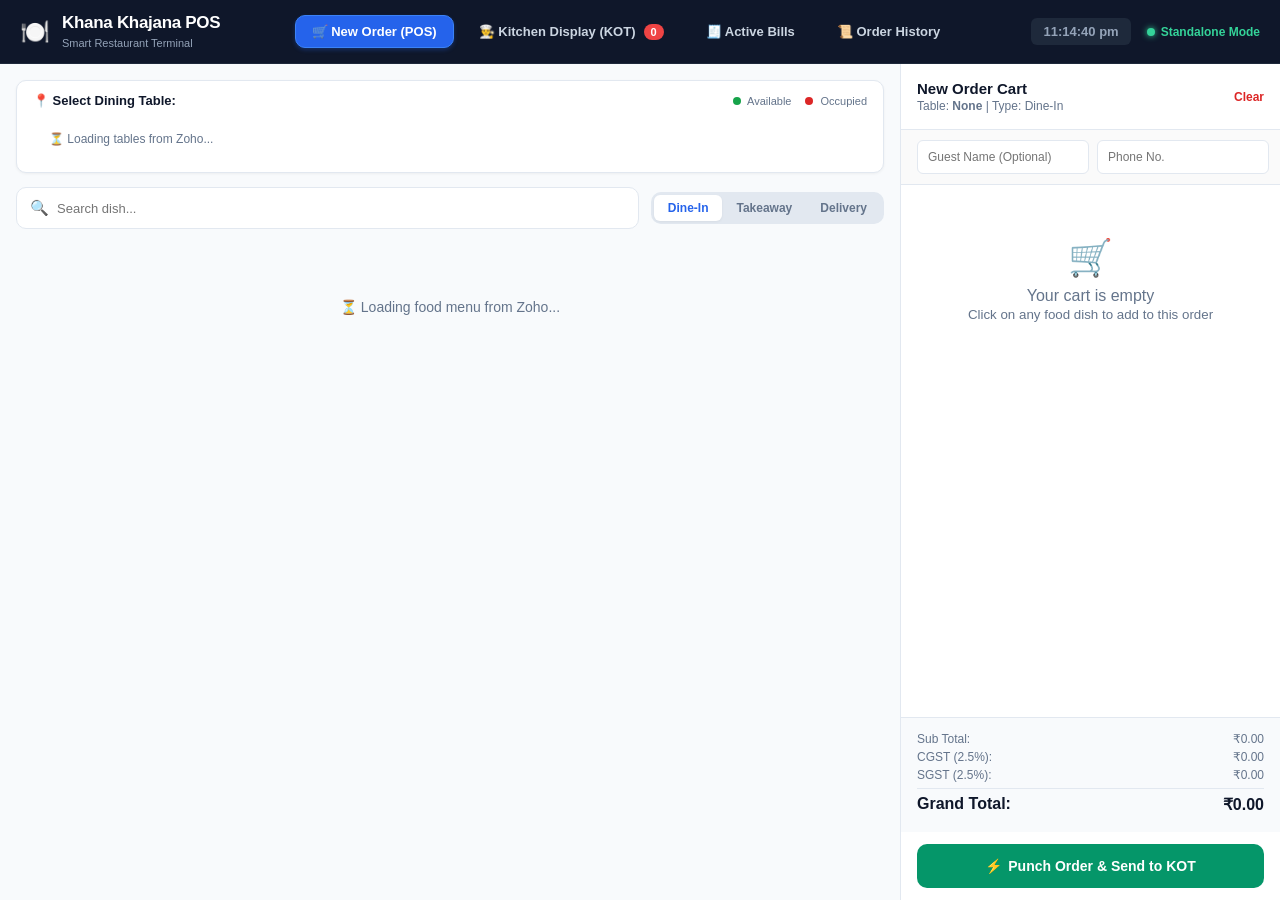
<file: app/index.html>
<!DOCTYPE html>
<html lang="en">
<head>
  <meta charset="UTF-8">
  <meta name="viewport" content="width=device-width, initial-scale=1.0">
  <title>Khana Khajana - Smart Restaurant POS & KOT</title>
  <link rel="stylesheet" href="style.css">
  <script src="https://js.zohostatic.com/creator/widgets/version/1.0/widgetsdk-min.js"></script>
</head>
<body>
  <div class="pos-container">
    <!-- TOP HEADER NAVBAR -->
    <header class="pos-header">
      <div class="header-left">
        <span class="brand-icon">🍽️</span>
        <div>
          <h1 class="brand-title">Khana Khajana POS</h1>
          <span class="brand-subtitle">Smart Restaurant Terminal</span>
        </div>
      </div>

      <!-- INSTANT TAB SWITCHER (No iframe reload, zero disconnect) -->
      <nav class="pos-nav-tabs">
        <button class="nav-tab active" id="tab-pos" onclick="switchView('pos')">
          🛒 New Order (POS)
        </button>
        <button class="nav-tab" id="tab-kot" onclick="switchView('kot')">
          👨‍🍳 Kitchen Display (KOT) <span class="badge" id="kot-badge">0</span>
        </button>
        <button class="nav-tab" id="tab-bills" onclick="switchView('bills')">
          🧾 Active Bills
        </button>
        <button class="nav-tab" id="tab-history" onclick="switchView('history')">
          📜 Order History
        </button>
      </nav>

      <div class="header-right">
        <div class="clock-box" id="live-clock">--:--:--</div>
        <div class="status-indicator">
          <span class="dot"></span> <span id="sync-status">Connecting to Zoho...</span>
        </div>
      </div>
    </header>

    <!-- ==================== VIEW 1: TOUCH POS ==================== -->
    <main class="pos-layout" id="view-pos">
      <!-- LEFT SECTION: TABLES & DISHES -->
      <section class="menu-section">
        <!-- TABLE SELECTOR BAR -->
        <div class="tables-bar">
          <div class="bar-header">
            <span class="bar-title">📍 Select Dining Table:</span>
            <div class="legend">
              <span class="legend-item"><span class="indicator-dot available"></span> Available</span>
              <span class="legend-item"><span class="indicator-dot occupied"></span> Occupied</span>
            </div>
          </div>
          <div class="tables-scroll" id="tables-container">
            <div style="padding: 8px 12px; color: var(--text-muted); font-size: 12px;">⏳ Loading tables from Zoho...</div>
          </div>
        </div>

        <!-- SEARCH & ORDER TYPE TOGGLE -->
        <div class="filter-bar">
          <div class="search-box">
            <span class="search-icon">🔍</span>
            <input type="text" id="search-input" placeholder="Search dish..." oninput="filterMenu()">
          </div>
          <div class="order-type-toggle">
            <label class="toggle-btn active" id="type-dinein" onclick="setOrderType('Dine-In')">Dine-In</label>
            <label class="toggle-btn" id="type-takeaway" onclick="setOrderType('Takeaway')">Takeaway</label>
            <label class="toggle-btn" id="type-delivery" onclick="setOrderType('Delivery')">Delivery</label>
          </div>
        </div>

        <!-- CATEGORY PILLS -->
        <div class="category-pills" id="category-pills">
          <!-- Rendered dynamically -->
        </div>

        <!-- FOOD MENU CARDS GRID -->
        <div class="menu-grid" id="menu-grid">
          <div style="grid-column: 1/-1; text-align: center; padding: 40px; color: var(--text-muted); font-size: 14px;">⏳ Loading food menu from Zoho...</div>
        </div>
      </section>

      <!-- RIGHT SECTION: LIVE ORDER CART -->
      <aside class="cart-section">
        <div class="cart-header">
          <div>
            <h2 class="cart-title">New Order Cart</h2>
            <div class="cart-meta">Table: <strong id="selected-table-label">None</strong> | Type: <span id="selected-type-label">Dine-In</span></div>
          </div>
          <button class="clear-btn" onclick="clearCart()">Clear</button>
        </div>

        <div class="customer-row">
          <input type="text" id="cust-name" placeholder="Guest Name (Optional)">
          <input type="tel" id="cust-phone" placeholder="Phone No.">
        </div>

        <div class="cart-items" id="cart-items-list">
          <div class="empty-cart">
            <div class="empty-cart-icon">🛒</div>
            <p>Your cart is empty</p>
            <small>Click on any food dish to add to this order</small>
          </div>
        </div>

        <div class="cart-summary">
          <div class="summary-line">
            <span>Sub Total:</span>
            <span id="sub-total-val">₹0.00</span>
          </div>
          <div class="summary-line">
            <span>CGST (<span id="cgst-rate">2.5</span>%):</span>
            <span id="cgst-val">₹0.00</span>
          </div>
          <div class="summary-line">
            <span>SGST (<span id="sgst-rate">2.5</span>%):</span>
            <span id="sgst-val">₹0.00</span>
          </div>
          <div class="summary-line grand-total">
            <span>Grand Total:</span>
            <span id="grand-total-val">₹0.00</span>
          </div>
        </div>

        <div class="cart-actions">
          <button class="btn btn-primary" id="btn-submit-order" onclick="submitOrder()">
            <span class="btn-icon">⚡</span> Punch Order & Send to KOT
          </button>
        </div>
      </aside>
    </main>

    <!-- ==================== VIEW 2: KITCHEN DISPLAY (KOT) ==================== -->
    <main class="kot-layout" id="view-kot" style="display: none;">
      <div class="page-header-row">
        <h2>Live Kitchen Order Tickets (KOT)</h2>
        <button class="btn btn-refresh" onclick="refreshKOT()">🔄 Refresh Kitchen</button>
      </div>

      <div class="kot-board">
        <!-- COLUMN 1: NEW ORDERS -->
        <div class="kot-column col-new">
          <div class="col-header">
            <h3>🔔 New Orders <span class="count-badge" id="count-new">0</span></h3>
          </div>
          <div class="kot-cards-container" id="kot-list-new">
            <!-- Cards rendered here -->
          </div>
        </div>

        <!-- COLUMN 2: COOKING -->
        <div class="kot-column col-cooking">
          <div class="col-header">
            <h3>🔥 Cooking in Kitchen <span class="count-badge" id="count-cooking">0</span></h3>
          </div>
          <div class="kot-cards-container" id="kot-list-cooking">
            <!-- Cards rendered here -->
          </div>
        </div>

        <!-- COLUMN 3: SERVED / READY -->
        <div class="kot-column col-served">
          <div class="col-header">
            <div style="display: flex; justify-content: space-between; align-items: center; width: 100%;"><h3>✅ Served / Ready <span class="count-badge" id="count-served">0</span></h3><button onclick="clearAllServedTickets()" style="background: none; border: none; color: var(--text-muted); font-size: 11px; cursor: pointer; text-decoration: underline;">Clear All</button></div>
          </div>
          <div class="kot-cards-container" id="kot-list-served">
            <!-- Cards rendered here -->
          </div>
        </div>
      </div>
    </main>

    <!-- ==================== VIEW 3: ACTIVE BILLS & SETTLEMENT ==================== -->
    <main class="bills-layout" id="view-bills" style="display: none;">
      <div class="page-header-row">
        <h2>Active Orders & Bill Settlement</h2>
        <button class="btn btn-refresh" onclick="refreshBills()">🔄 Refresh Orders</button>
      </div>

      <div class="orders-table-wrapper">
        <table class="pos-table">
          <thead>
            <tr>
              <th>Order #</th>
              <th>Time</th>
              <th>Table</th>
              <th>Type</th>
              <th>Customer</th>
              <th>Items</th>
              <th>Total Bill</th>
              <th>Status</th>
              <th>Payment</th>
              <th>Action</th>
            </tr>
          </thead>
          <tbody id="orders-table-body">
            <!-- Rendered dynamically -->
          </tbody>
        </table>
      </div>
    </main>

    <!-- ==================== VIEW 4: ALL ORDER HISTORY ==================== -->
    <main class="history-layout" id="view-history" style="display: none;">
      <div class="page-header-row">
        <h2>📜 All Order History & Sales Log</h2>
        <button class="btn btn-refresh" onclick="refreshHistory()">🔄 Refresh History</button>
      </div>

      <!-- SUMMARY KPI METRICS -->
      <div class="kpi-row">
        <div class="kpi-card">
          <div class="kpi-icon" style="color: #2563eb; background: #eff6ff;">📊</div>
          <div class="kpi-content">
            <span class="kpi-label">Total Orders</span>
            <span class="kpi-value" id="hist-total-count">0</span>
          </div>
        </div>
        <div class="kpi-card">
          <div class="kpi-icon" style="color: #059669; background: #ecfdf5;">💵</div>
          <div class="kpi-content">
            <span class="kpi-label">Total Revenue</span>
            <span class="kpi-value" id="hist-total-sales">₹0.00</span>
          </div>
        </div>
        <div class="kpi-card">
          <div class="kpi-icon" style="color: #059669; background: #ecfdf5;">✅</div>
          <div class="kpi-content">
            <span class="kpi-label">Paid / Settled</span>
            <span class="kpi-value" id="hist-paid-count">0</span>
          </div>
        </div>
        <div class="kpi-card">
          <div class="kpi-icon" style="color: #ea580c; background: #fff7ed;">⏳</div>
          <div class="kpi-content">
            <span class="kpi-label">Pending / Unpaid</span>
            <span class="kpi-value" id="hist-pending-count">0</span>
          </div>
        </div>
      </div>

      <!-- FILTER CONTROLS BAR -->
      <div class="history-controls">
        <div class="history-search">
          <span style="font-size: 14px;">🔍</span>
          <input type="text" id="hist-search-input" placeholder="Search by Order #, Customer, Table, Dish..." oninput="filterHistoryTable()">
        </div>

        <div class="history-filters">
          <button class="filter-pill-btn active" id="hist-filter-all" onclick="setHistoryStatusFilter('all')">All Orders</button>
          <button class="filter-pill-btn" id="hist-filter-paid" onclick="setHistoryStatusFilter('paid')">Paid Only</button>
          <button class="filter-pill-btn" id="hist-filter-unpaid" onclick="setHistoryStatusFilter('unpaid')">Unpaid Only</button>

          <select class="history-type-select" onchange="setHistoryTypeFilter(this.value)">
            <option value="all">All Order Types</option>
            <option value="Dine-In">🍽️ Dine-In</option>
            <option value="Takeaway">📦 Takeaway</option>
            <option value="Delivery">🛵 Delivery</option>
          </select>
        </div>
      </div>

      <!-- HISTORY ORDERS TABLE -->
      <div class="orders-table-wrapper">
        <table class="pos-table">
          <thead>
            <tr>
              <th>Order #</th>
              <th>Date & Time</th>
              <th>Type / Table</th>
              <th>Customer</th>
              <th>Items Summary</th>
              <th>Total Bill</th>
              <th>Kitchen Status</th>
              <th>Payment</th>
              <th>Action</th>
            </tr>
          </thead>
          <tbody id="history-table-body">
            <!-- Rendered dynamically -->
          </tbody>
        </table>
      </div>
    </main>
  </div>

  <!-- THERMAL RECEIPT MODAL -->
  <div class="modal-overlay" id="receipt-modal" style="display: none;" onclick="if(event.target === this) closeReceipt()">
    <div class="receipt-box">
      <div class="receipt-actions">
        <button class="btn btn-print" onclick="printReceipt()">🖨️ Print Receipt</button>
        <button class="btn btn-close" onclick="closeReceipt()">Close</button>
      </div>
      <div class="receipt-content" id="receipt-content">
        <!-- Rendered receipt -->
      </div>
    </div>
  </div>

  <!-- SEPARATE, HIGHLY READABLE CODE MODULES -->
  <script src="shared.js"></script>
  <script src="pos.js"></script>
  <script src="kot.js"></script>
  <script src="bills.js"></script>
  <script src="history.js"></script>
</body>
</html>
</file>
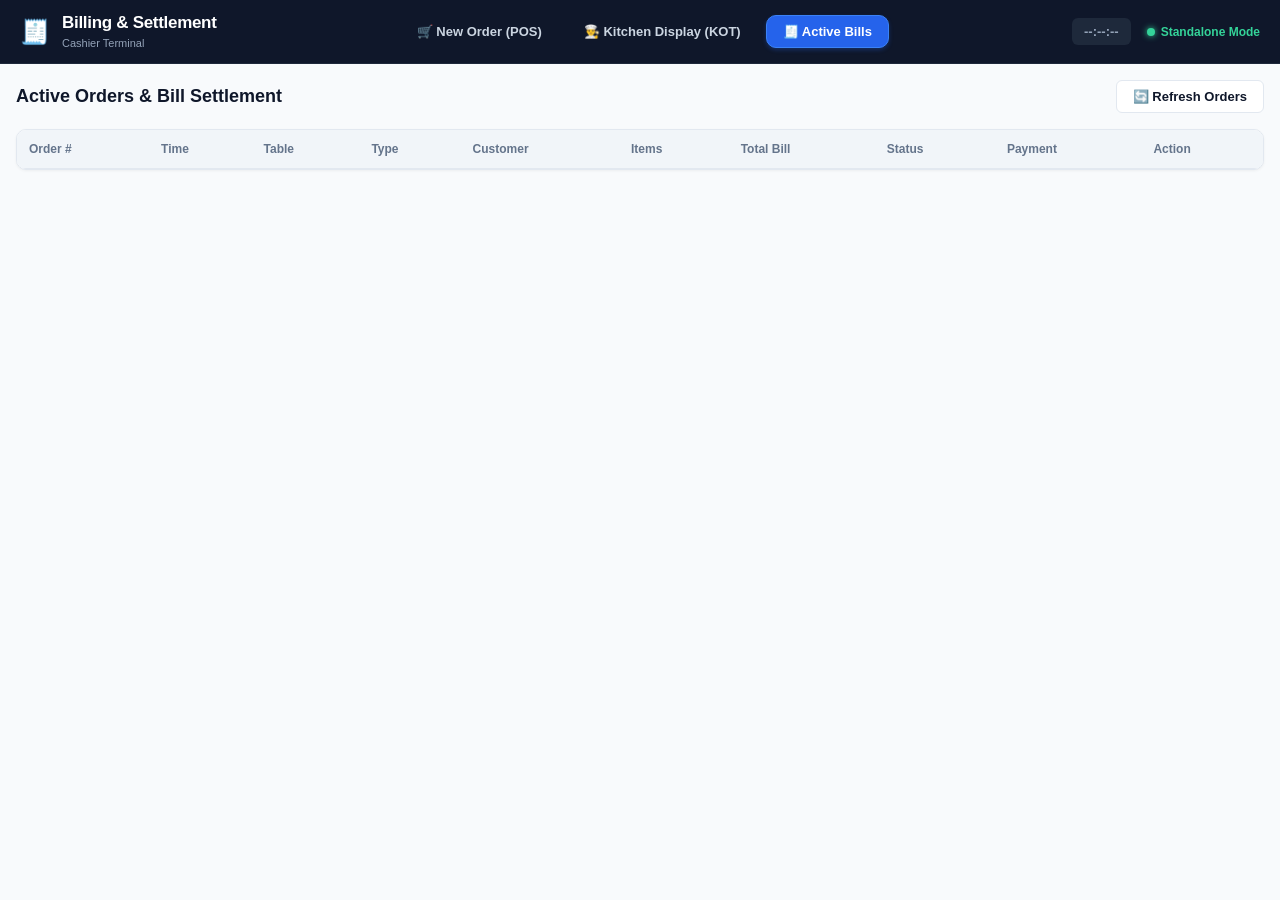
<file: app/bills.html>
<!DOCTYPE html>
<html lang="en">
<head>
  <meta charset="UTF-8">
  <meta name="viewport" content="width=device-width, initial-scale=1.0">
  <title>Khana Khajana - Active Bills & Settlement</title>
  <link rel="stylesheet" href="style.css">
  <script src="https://js.zohostatic.com/creator/widgets/version/1.0/widgetsdk-min.js"></script>
</head>
<body>
  <div class="pos-container">
    <!-- TOP HEADER NAVBAR -->
    <header class="pos-header">
      <div class="header-left">
        <span class="brand-icon">🧾</span>
        <div>
          <h1 class="brand-title">Billing & Settlement</h1>
          <span class="brand-subtitle">Cashier Terminal</span>
        </div>
      </div>

      <!-- SEPARATE PAGE TABS -->
      <nav class="pos-nav-tabs">
        <a href="index.html" class="nav-tab">🛒 New Order (POS)</a>
        <a href="kot.html" class="nav-tab">👨‍🍳 Kitchen Display (KOT)</a>
        <a href="bills.html" class="nav-tab active">🧾 Active Bills</a>
      </nav>

      <div class="header-right">
        <div class="clock-box" id="live-clock">--:--:--</div>
        <div class="status-indicator">
          <span class="dot"></span> <span id="sync-status">Ready</span>
        </div>
      </div>
    </header>

    <!-- BILLS TABLE VIEW -->
    <main class="bills-layout">
      <div class="page-header-row">
        <h2>Active Orders & Bill Settlement</h2>
        <button class="btn btn-refresh" onclick="refreshBills()">🔄 Refresh Orders</button>
      </div>

      <div class="orders-table-wrapper">
        <table class="pos-table">
          <thead>
            <tr>
              <th>Order #</th>
              <th>Time</th>
              <th>Table</th>
              <th>Type</th>
              <th>Customer</th>
              <th>Items</th>
              <th>Total Bill</th>
              <th>Status</th>
              <th>Payment</th>
              <th>Action</th>
            </tr>
          </thead>
          <tbody id="orders-table-body">
            <!-- Dynamic order rows rendered here -->
          </tbody>
        </table>
      </div>
    </main>
  </div>

  <!-- THERMAL RECEIPT MODAL -->
  <div class="modal-overlay" id="receipt-modal" style="display: none;" onclick="if(event.target === this) closeReceipt()">
    <div class="receipt-box">
      <div class="receipt-actions">
        <button class="btn btn-print" onclick="printReceipt()">🖨️ Print Receipt</button>
        <button class="btn btn-close" onclick="closeReceipt()">Close</button>
      </div>
      <div class="receipt-content" id="receipt-content">
        <!-- Rendered receipt -->
      </div>
    </div>
  </div>

  <script src="shared.js"></script>
  <script src="bills.js"></script>
</body>
</html>
</file>
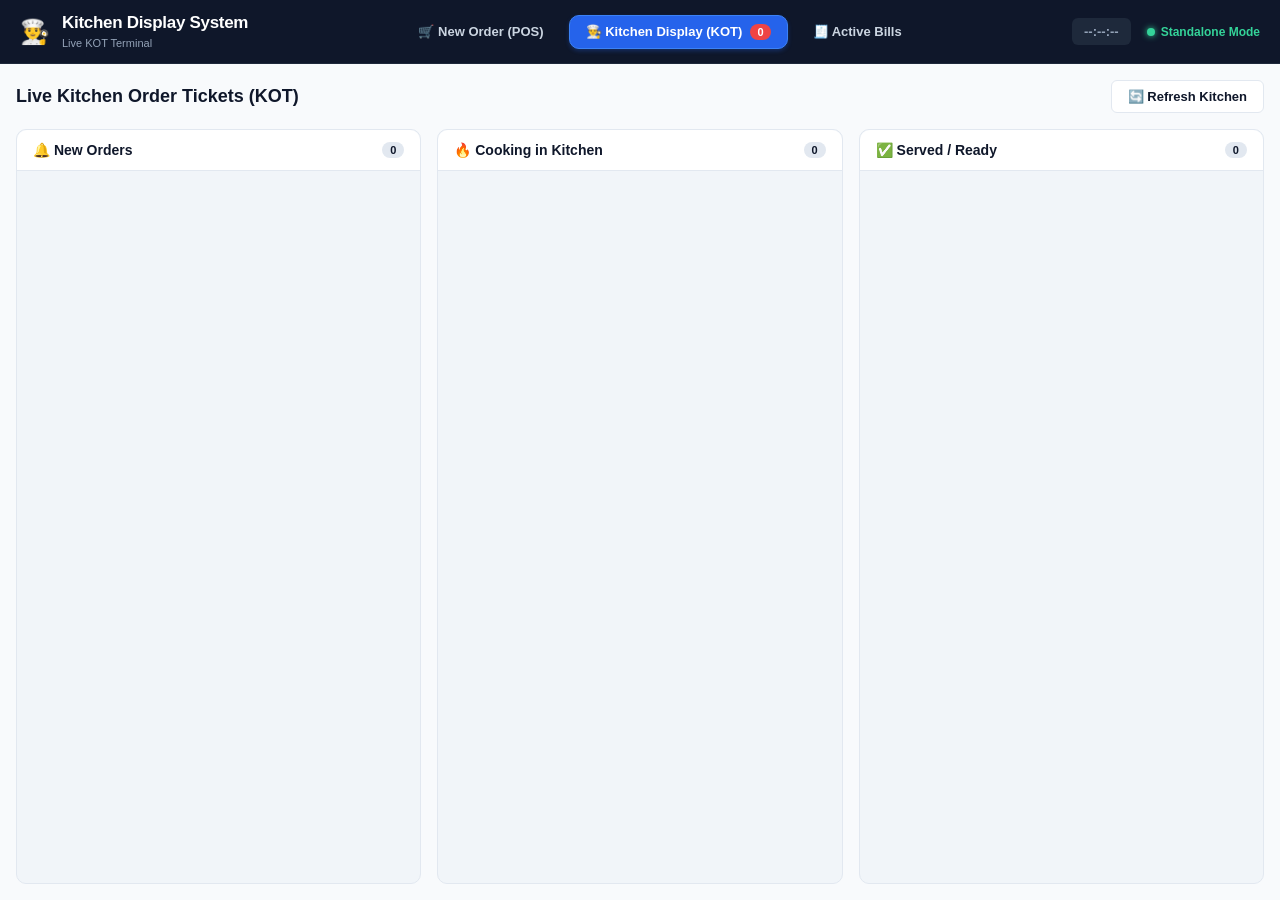
<file: app/kot.html>
<!DOCTYPE html>
<html lang="en">
<head>
  <meta charset="UTF-8">
  <meta name="viewport" content="width=device-width, initial-scale=1.0">
  <title>Khana Khajana - Kitchen Display (KOT)</title>
  <link rel="stylesheet" href="style.css">
  <script src="https://js.zohostatic.com/creator/widgets/version/1.0/widgetsdk-min.js"></script>
</head>
<body>
  <div class="pos-container">
    <!-- TOP HEADER NAVBAR -->
    <header class="pos-header">
      <div class="header-left">
        <span class="brand-icon">👨‍🍳</span>
        <div>
          <h1 class="brand-title">Kitchen Display System</h1>
          <span class="brand-subtitle">Live KOT Terminal</span>
        </div>
      </div>

      <!-- SEPARATE PAGE TABS -->
      <nav class="pos-nav-tabs">
        <a href="index.html" class="nav-tab">🛒 New Order (POS)</a>
        <a href="kot.html" class="nav-tab active">👨‍🍳 Kitchen Display (KOT) <span class="badge" id="kot-badge">0</span></a>
        <a href="bills.html" class="nav-tab">🧾 Active Bills</a>
      </nav>

      <div class="header-right">
        <div class="clock-box" id="live-clock">--:--:--</div>
        <div class="status-indicator">
          <span class="dot"></span> <span id="sync-status">Ready</span>
        </div>
      </div>
    </header>

    <!-- KOT KANBAN BOARD -->
    <main class="kot-layout">
      <div class="page-header-row">
        <h2>Live Kitchen Order Tickets (KOT)</h2>
        <button class="btn btn-refresh" onclick="refreshKOT()">🔄 Refresh Kitchen</button>
      </div>

      <div class="kot-board">
        <!-- COLUMN 1: NEW ORDERS -->
        <div class="kot-column col-new">
          <div class="col-header">
            <h3>🔔 New Orders <span class="count-badge" id="count-new">0</span></h3>
          </div>
          <div class="kot-cards-container" id="kot-list-new">
            <!-- New orders rendered here -->
          </div>
        </div>

        <!-- COLUMN 2: COOKING -->
        <div class="kot-column col-cooking">
          <div class="col-header">
            <h3>🔥 Cooking in Kitchen <span class="count-badge" id="count-cooking">0</span></h3>
          </div>
          <div class="kot-cards-container" id="kot-list-cooking">
            <!-- Cooking orders rendered here -->
          </div>
        </div>

        <!-- COLUMN 3: SERVED / READY -->
        <div class="kot-column col-served">
          <div class="col-header">
            <h3>✅ Served / Ready <span class="count-badge" id="count-served">0</span></h3>
          </div>
          <div class="kot-cards-container" id="kot-list-served">
            <!-- Served orders rendered here -->
          </div>
        </div>
      </div>
    </main>
  </div>

  <script src="shared.js"></script>
  <script src="kot.js"></script>
</body>
</html>
</file>
<file: app/style.css>
/* =========================================================
   Khana Khajana - Modular POS Design System
   ========================================================= */
:root {
  --primary: #2563eb;
  --primary-hover: #1d4ed8;
  --primary-light: #eff6ff;
  --success: #16a34a;
  --success-bg: #dcfce7;
  --warning: #f59e0b;
  --warning-bg: #fef3c7;
  --danger: #dc2626;
  --danger-bg: #fee2e2;
  --bg-main: #f8fafc;
  --bg-surface: #ffffff;
  --text-main: #0f172a;
  --text-muted: #64748b;
  --border-color: #e2e8f0;
  --radius-sm: 6px;
  --radius-md: 10px;
  --radius-lg: 14px;
  --shadow-sm: 0 1px 3px rgba(0,0,0,0.05);
  --shadow-md: 0 4px 6px -1px rgba(0,0,0,0.07);
  --shadow-lg: 0 10px 15px -3px rgba(0,0,0,0.1);
}

* {
  box-sizing: border-box;
  margin: 0;
  padding: 0;
  font-family: 'Inter', -apple-system, BlinkMacSystemFont, 'Segoe UI', Roboto, sans-serif;
}

body {
  background: var(--bg-main);
  color: var(--text-main);
  height: 100vh;
  overflow: hidden;
}

.pos-container {
  display: flex;
  flex-direction: column;
  height: 100vh;
}

/* TOP NAVBAR */
.pos-header {
  height: 64px;
  background: #0f172a;
  color: #ffffff;
  display: flex;
  align-items: center;
  justify-content: space-between;
  padding: 0 20px;
  border-bottom: 1px solid #1e293b;
  flex-shrink: 0;
}

.header-left {
  display: flex;
  align-items: center;
  gap: 12px;
}

.brand-icon {
  font-size: 24px;
}

.brand-title {
  font-size: 17px;
  font-weight: 700;
  letter-spacing: -0.3px;
  color: #ffffff;
}

.brand-subtitle {
  font-size: 11px;
  color: #94a3b8;
}

/* NAVIGATION TABS (Links to Separate HTML Pages) */
.pos-nav-tabs {
  display: flex;
  align-items: center;
  gap: 8px;
}

.nav-tab {
  display: inline-flex;
  align-items: center;
  gap: 8px;
  padding: 8px 16px;
  border-radius: var(--radius-md);
  text-decoration: none;
  font-size: 13px;
  font-weight: 600;
  color: #cbd5e1;
  background: transparent;
  transition: all 0.2s ease;
  border: 1px solid transparent;
}

.nav-tab:hover {
  background: rgba(255, 255, 255, 0.08);
  color: #ffffff;
}

.nav-tab.active {
  background: var(--primary);
  color: #ffffff;
  border-color: #3b82f6;
  box-shadow: 0 2px 4px rgba(37, 99, 235, 0.3);
}

.badge {
  background: #ef4444;
  color: #ffffff;
  font-size: 11px;
  font-weight: 700;
  padding: 2px 7px;
  border-radius: 12px;
}

.header-right {
  display: flex;
  align-items: center;
  gap: 16px;
}

.clock-box {
  font-size: 13px;
  font-weight: 600;
  color: #94a3b8;
  background: #1e293b;
  padding: 6px 12px;
  border-radius: var(--radius-sm);
}

.status-indicator {
  display: flex;
  align-items: center;
  gap: 6px;
  font-size: 12px;
  font-weight: 600;
  color: #34d399;
}

.status-indicator .dot {
  width: 8px;
  height: 8px;
  background: #34d399;
  border-radius: 50%;
  box-shadow: 0 0 6px #34d399;
}

/* BUTTONS */
.btn {
  display: inline-flex;
  align-items: center;
  justify-content: center;
  gap: 6px;
  padding: 8px 16px;
  border-radius: var(--radius-sm);
  font-size: 13px;
  font-weight: 600;
  cursor: pointer;
  border: none;
  transition: all 0.2s ease;
}

.btn-primary {
  background: #059669;
  color: #ffffff;
}

.btn-primary:hover {
  background: #047857;
}

.btn-refresh {
  background: var(--bg-surface);
  color: var(--text-main);
  border: 1px solid var(--border-color);
}

.btn-refresh:hover {
  background: var(--bg-main);
}

/* =========================================================
   PAGE 1: TOUCH POS LAYOUT
   ========================================================= */
.pos-layout {
  display: flex;
  flex: 1;
  overflow: hidden;
}

.menu-section {
  flex: 1;
  display: flex;
  flex-direction: column;
  padding: 16px;
  overflow-y: auto;
  gap: 14px;
}

/* TABLES BAR */
.tables-bar {
  background: var(--bg-surface);
  padding: 12px 16px;
  border-radius: var(--radius-md);
  border: 1px solid var(--border-color);
  box-shadow: var(--shadow-sm);
}

.bar-header {
  display: flex;
  justify-content: space-between;
  align-items: center;
  margin-bottom: 10px;
}

.bar-title {
  font-size: 13px;
  font-weight: 700;
  color: var(--text-main);
}

.legend {
  display: flex;
  gap: 14px;
  font-size: 11px;
  color: var(--text-muted);
}

.indicator-dot {
  display: inline-block;
  width: 8px;
  height: 8px;
  border-radius: 50%;
  margin-right: 4px;
}

.indicator-dot.available { background: var(--success); }
.indicator-dot.occupied { background: var(--danger); }

.tables-scroll {
  display: flex;
  gap: 12px;
  overflow-x: auto;
  padding: 6px 4px;
  align-items: center;
}

.table-pill {
  flex: 0 0 auto;
  padding: 8px 16px;
  border-radius: var(--radius-md);
  border: 2px solid transparent;
  background: var(--bg-surface);
  cursor: pointer;
  display: flex;
  flex-direction: column;
  align-items: center;
  min-width: 80px;
  transition: all 0.2s ease;
  position: relative;
}

.table-pill.available {
  border-color: #a7f3d0;
  background: var(--success-bg);
  color: #065f46;
}

.table-pill.occupied {
  border-color: #fecaca;
  background: var(--danger-bg);
  color: #991b1b;
}

.table-pill.selected {
  border-color: #2563eb !important;
  background: #eff6ff !important;
  color: #1d4ed8 !important;
  box-shadow: inset 0 0 0 1px #2563eb, 0 2px 6px rgba(37, 99, 235, 0.15);
  transform: none !important;
}

.table-pill .table-name {
  font-size: 14px;
  font-weight: 700;
}

.table-pill .table-status {
  font-size: 10px;
  text-transform: uppercase;
  font-weight: 600;
  margin-top: 2px;
}

/* FILTERS & SEARCH */
.filter-bar {
  display: flex;
  gap: 12px;
  align-items: center;
}

.search-box {
  flex: 1;
  position: relative;
}

.search-box input {
  width: 100%;
  height: 42px;
  padding: 0 16px 0 40px;
  border-radius: var(--radius-md);
  border: 1px solid var(--border-color);
  font-size: 13px;
  background: var(--bg-surface);
  outline: none;
}

.search-box input:focus {
  border-color: var(--primary);
  box-shadow: 0 0 0 3px rgba(37, 99, 235, 0.1);
}

.search-icon {
  position: absolute;
  left: 14px;
  top: 50%;
  transform: translateY(-50%);
  font-size: 15px;
  color: var(--text-muted);
}

.order-type-toggle {
  display: flex;
  background: #e2e8f0;
  padding: 3px;
  border-radius: var(--radius-md);
}

.toggle-btn {
  padding: 6px 14px;
  border-radius: var(--radius-sm);
  font-size: 12px;
  font-weight: 600;
  cursor: pointer;
  color: var(--text-muted);
  transition: all 0.2s ease;
}

.toggle-btn.active {
  background: var(--bg-surface);
  color: var(--primary);
  box-shadow: var(--shadow-sm);
}

.category-pills {
  display: flex;
  gap: 8px;
  overflow-x: auto;
  padding-bottom: 2px;
}

.cat-pill {
  padding: 6px 14px;
  border-radius: 20px;
  background: var(--bg-surface);
  border: 1px solid var(--border-color);
  font-size: 12px;
  font-weight: 600;
  color: var(--text-muted);
  cursor: pointer;
  white-space: nowrap;
  transition: all 0.2s ease;
}

.cat-pill:hover {
  background: #f1f5f9;
}

.cat-pill.active {
  background: #1e293b;
  color: #ffffff;
  border-color: #1e293b;
}

/* MENU GRID & DISH CARDS */
.menu-grid {
  display: grid;
  grid-template-columns: repeat(auto-fill, minmax(180px, 1fr));
  gap: 12px;
}

.dish-card {
  background: var(--bg-surface);
  border: 1px solid var(--border-color);
  border-radius: var(--radius-md);
  padding: 14px;
  cursor: pointer;
  transition: all 0.2s ease;
  display: flex;
  flex-direction: column;
  justify-content: space-between;
  min-height: 95px;
}

.dish-card:hover {
  transform: translateY(-2px);
  border-color: var(--primary);
  box-shadow: var(--shadow-md);
}

.dish-top {
  display: flex;
  justify-content: space-between;
  align-items: flex-start;
  margin-bottom: 10px;
}

.dish-name {
  font-size: 13px;
  font-weight: 700;
  color: var(--text-main);
  line-height: 1.3;
}

.dish-badge {
  font-size: 11px;
  color: var(--text-muted);
}

.dish-bottom {
  display: flex;
  justify-content: space-between;
  align-items: center;
}

.dish-price {
  font-size: 14px;
  font-weight: 800;
  color: var(--primary);
}

.dish-add-btn {
  font-size: 11px;
  font-weight: 700;
  color: var(--primary);
  background: var(--primary-light);
  padding: 4px 8px;
  border-radius: var(--radius-sm);
}

/* RIGHT SECTION: CART */
.cart-section {
  width: 380px;
  background: var(--bg-surface);
  border-left: 1px solid var(--border-color);
  display: flex;
  flex-direction: column;
  flex-shrink: 0;
}

.cart-header {
  padding: 16px;
  border-bottom: 1px solid var(--border-color);
  display: flex;
  justify-content: space-between;
  align-items: center;
}

.cart-title {
  font-size: 15px;
  font-weight: 700;
}

.cart-meta {
  font-size: 12px;
  color: var(--text-muted);
  margin-top: 2px;
}

.clear-btn {
  background: none;
  border: none;
  color: var(--danger);
  font-size: 12px;
  font-weight: 600;
  cursor: pointer;
}

.customer-row {
  display: flex;
  gap: 8px;
  padding: 10px 16px;
  border-bottom: 1px solid var(--border-color);
  background: #fafafa;
}

.customer-row input {
  flex: 1;
  height: 34px;
  padding: 0 10px;
  font-size: 12px;
  border: 1px solid var(--border-color);
  border-radius: var(--radius-sm);
  outline: none;
}

.cart-items {
  flex: 1;
  overflow-y: auto;
  padding: 12px 16px;
}

.empty-cart {
  text-align: center;
  padding: 40px 20px;
  color: var(--text-muted);
}

.empty-cart-icon {
  font-size: 36px;
  margin-bottom: 8px;
}

.cart-item-row {
  display: flex;
  align-items: center;
  justify-content: space-between;
  padding: 8px 0;
  border-bottom: 1px dashed var(--border-color);
}

.cart-item-info {
  flex: 1;
}

.cart-item-name {
  font-size: 12px;
  font-weight: 600;
}

.cart-item-rate {
  font-size: 11px;
  color: var(--text-muted);
}

.cart-item-controls {
  display: flex;
  align-items: center;
  gap: 6px;
  margin: 0 10px;
}

.qty-btn {
  width: 24px;
  height: 24px;
  border: 1px solid var(--border-color);
  background: var(--bg-surface);
  border-radius: var(--radius-sm);
  cursor: pointer;
  font-size: 12px;
  font-weight: bold;
}

.qty-val {
  font-size: 12px;
  font-weight: 700;
  min-width: 16px;
  text-align: center;
}

.cart-item-total {
  font-size: 13px;
  font-weight: 700;
  min-width: 60px;
  text-align: right;
}

.cart-summary {
  padding: 14px 16px;
  border-top: 1px solid var(--border-color);
  background: #f8fafc;
}

.summary-line {
  display: flex;
  justify-content: space-between;
  font-size: 12px;
  color: var(--text-muted);
  margin-bottom: 4px;
}

.summary-line.grand-total {
  font-size: 16px;
  font-weight: 800;
  color: var(--text-main);
  border-top: 1px solid var(--border-color);
  padding-top: 6px;
  margin-top: 6px;
}

.cart-actions {
  padding: 12px 16px;
}

.cart-actions .btn {
  width: 100%;
  height: 44px;
  font-size: 14px;
  border-radius: var(--radius-md);
}

/* =========================================================
   PAGE 2: KITCHEN DISPLAY SYSTEM (KOT) LAYOUT
   ========================================================= */
.kot-layout {
  flex: 1;
  display: flex;
  flex-direction: column;
  padding: 16px;
  overflow: hidden;
}

.page-header-row {
  display: flex;
  justify-content: space-between;
  align-items: center;
  margin-bottom: 16px;
}

.page-header-row h2 {
  font-size: 18px;
  font-weight: 800;
}

.kot-board {
  display: flex;
  gap: 16px;
  flex: 1;
  overflow-x: auto;
}

.kot-column {
  flex: 1;
  min-width: 300px;
  background: #f1f5f9;
  border-radius: var(--radius-md);
  display: flex;
  flex-direction: column;
  border: 1px solid var(--border-color);
}

.col-header {
  padding: 12px 16px;
  border-bottom: 1px solid var(--border-color);
  background: var(--bg-surface);
  border-top-left-radius: var(--radius-md);
  border-top-right-radius: var(--radius-md);
}

.col-header h3 {
  font-size: 14px;
  font-weight: 700;
  display: flex;
  align-items: center;
  justify-content: space-between;
}

.count-badge {
  background: #e2e8f0;
  padding: 2px 8px;
  border-radius: 12px;
  font-size: 11px;
}

.kot-cards-container {
  padding: 12px;
  overflow-y: auto;
  flex: 1;
  display: flex;
  flex-direction: column;
  gap: 12px;
}

.kot-card {
  background: var(--bg-surface);
  border-radius: var(--radius-md);
  padding: 14px;
  border: 1px solid var(--border-color);
  box-shadow: var(--shadow-sm);
}

.kot-card-header {
  display: flex;
  justify-content: space-between;
  margin-bottom: 8px;
  font-weight: 700;
  font-size: 14px;
}

.kot-card-time {
  font-size: 11px;
  color: var(--text-muted);
}

.kot-items-list {
  background: #f8fafc;
  padding: 8px 12px;
  border-radius: var(--radius-sm);
  margin-bottom: 12px;
  font-size: 12px;
}

.kot-item-entry {
  display: flex;
  justify-content: space-between;
  padding: 3px 0;
  border-bottom: 1px dashed #e2e8f0;
}

.kot-item-entry:last-child {
  border-bottom: none;
}

.kot-action-btn {
  width: 100%;
  padding: 8px;
  border-radius: var(--radius-sm);
  font-size: 12px;
  font-weight: 700;
  cursor: pointer;
  border: none;
}

.btn-start-cooking {
  background: var(--warning);
  color: #ffffff;
}

.btn-mark-ready {
  background: var(--success);
  color: #ffffff;
}

/* =========================================================
   PAGE 3: ACTIVE BILLS LAYOUT
   ========================================================= */
.bills-layout {
  flex: 1;
  display: flex;
  flex-direction: column;
  padding: 16px;
  overflow-y: auto;
}

.orders-table-wrapper {
  background: var(--bg-surface);
  border-radius: var(--radius-md);
  border: 1px solid var(--border-color);
  overflow: hidden;
  box-shadow: var(--shadow-sm);
}

.pos-table {
  width: 100%;
  border-collapse: collapse;
  font-size: 12px;
  text-align: left;
}

.pos-table th {
  background: #f1f5f9;
  padding: 12px;
  font-weight: 700;
  color: var(--text-muted);
  border-bottom: 1px solid var(--border-color);
}

.pos-table td {
  padding: 12px;
  border-bottom: 1px solid var(--border-color);
}

.badge-status {
  padding: 4px 8px;
  border-radius: 12px;
  font-size: 10px;
  font-weight: 700;
  text-transform: uppercase;
}

.badge-status.new { background: var(--warning-bg); color: #92400e; }
.badge-status.cooking { background: #fed7aa; color: #9a3412; }
.badge-status.served { background: #bae6fd; color: #075985; }
.badge-status.paid { background: var(--success-bg); color: #166534; }

.table-action-btn {
  padding: 5px 10px;
  border-radius: var(--radius-sm);
  font-size: 11px;
  font-weight: 700;
  cursor: pointer;
  border: 1px solid var(--border-color);
  background: var(--bg-surface);
  margin-right: 4px;
}

.table-action-btn.pay-btn {
  background: var(--success);
  color: #ffffff;
  border-color: var(--success);
}

/* MODAL & RECEIPT PRINT */
.modal-overlay {
  position: fixed;
  inset: 0;
  background: rgba(0,0,0,0.6);
  display: flex;
  align-items: center;
  justify-content: center;
  z-index: 1000;
}

.receipt-box {
  background: #ffffff;
  border-radius: var(--radius-md);
  width: 380px;
  padding: 20px;
  box-shadow: var(--shadow-lg);
  max-height: 90vh;
  overflow-y: auto;
}

.receipt-actions {
  display: flex;
  justify-content: space-between;
  margin-bottom: 16px;
}

.btn-print {
  background: var(--primary);
  color: #ffffff;
}

.btn-close {
  background: #e2e8f0;
  color: var(--text-main);
}

.thermal-bill {
  font-family: 'Courier New', Courier, monospace;
  font-size: 12px;
  line-height: 1.4;
  color: #000000;
}

.thermal-bill .bill-title {
  font-size: 16px;
  font-weight: bold;
  text-align: center;
}

.thermal-bill .center {
  text-align: center;
}

.thermal-bill .dash-line {
  border-bottom: 1px dashed #000;
  margin: 8px 0;
}

.thermal-bill .bill-row {
  display: flex;
  justify-content: space-between;
}

.thermal-bill .bill-row.bold {
  font-weight: bold;
}

@media print {
  body * {
    visibility: hidden;
  }
  .receipt-box, .receipt-box * {
    visibility: visible;
  }
  .receipt-box {
    position: absolute;
    left: 0;
    top: 0;
    width: 80mm;
    box-shadow: none;
    padding: 0;
  }
  .receipt-actions {
    display: none;
  }
}

@keyframes popUpAlert {
  0% {
    opacity: 0;
    transform: scale(0.9);
  }
  100% {
    opacity: 1;
    transform: scale(1);
  }
}

/* Dual Compatibility for Dish Cards & Food Cards */
.dish-card,
.food-card {
  background: var(--bg-surface);
  border: 1px solid var(--border-color);
  border-radius: var(--radius-md);
  padding: 14px;
  cursor: pointer;
  transition: all 0.2s ease;
  display: flex;
  flex-direction: column;
  justify-content: space-between;
  min-height: 95px;
  box-shadow: 0 1px 3px rgba(0, 0, 0, 0.04);
}

.dish-card:hover,
.food-card:hover {
  transform: translateY(-2px);
  border-color: var(--primary);
  box-shadow: 0 4px 12px rgba(37, 99, 235, 0.12);
}

.dish-top,
.food-info {
  display: flex;
  justify-content: space-between;
  align-items: flex-start;
  margin-bottom: 10px;
}

.dish-name,
.food-name {
  font-size: 13px;
  font-weight: 700;
  color: var(--text-main);
  line-height: 1.3;
}

.dish-badge,
.food-type-tag {
  font-size: 11px;
  font-weight: 700;
  color: var(--text-muted);
}

.dish-badge.veg,
.food-type-tag.veg {
  color: #059669;
}

.dish-badge.non-veg,
.food-type-tag.non-veg {
  color: #dc2626;
}

.dish-bottom,
.food-footer {
  display: flex;
  justify-content: space-between;
  align-items: center;
}

.dish-price,
.food-price {
  font-size: 14px;
  font-weight: 800;
  color: var(--primary);
}

.dish-add-btn,
.add-btn {
  font-size: 11px;
  font-weight: 700;
  color: var(--primary);
  background: var(--primary-light);
  padding: 4px 10px;
  border-radius: var(--radius-sm);
  border: none;
  cursor: pointer;
  display: inline-block;
  transition: all 0.2s ease;
}

.dish-add-btn:hover,
.add-btn:hover {
  background: #dbeafe;
}


/* ALL ORDER HISTORY & KPI STYLES */
.history-layout {
  flex: 1;
  display: flex;
  flex-direction: column;
  padding: 18px 24px;
  overflow-y: auto;
  gap: 16px;
}

.kpi-row {
  display: grid;
  grid-template-columns: repeat(auto-fit, minmax(210px, 1fr));
  gap: 14px;
  margin-bottom: 6px;
}

.kpi-card {
  background: var(--bg-surface);
  border: 1px solid var(--border-color);
  border-radius: var(--radius-md);
  padding: 16px 18px;
  box-shadow: 0 1px 3px rgba(0, 0, 0, 0.04);
  display: flex;
  align-items: center;
  gap: 14px;
}

.kpi-icon {
  font-size: 26px;
  width: 48px;
  height: 48px;
  border-radius: 12px;
  display: flex;
  align-items: center;
  justify-content: center;
}

.kpi-content {
  display: flex;
  flex-direction: column;
}

.kpi-label {
  font-size: 11px;
  font-weight: 700;
  color: var(--text-muted);
  text-transform: uppercase;
  letter-spacing: 0.5px;
}

.kpi-value {
  font-size: 22px;
  font-weight: 800;
  color: var(--text-main);
  margin-top: 2px;
}

.history-controls {
  display: flex;
  justify-content: space-between;
  align-items: center;
  gap: 12px;
  flex-wrap: wrap;
}

.history-search {
  flex: 1;
  min-width: 260px;
  display: flex;
  align-items: center;
  background: var(--bg-surface);
  border: 1px solid var(--border-color);
  border-radius: var(--radius-md);
  padding: 8px 14px;
  gap: 8px;
}

.history-search input {
  border: none;
  outline: none;
  width: 100%;
  font-size: 13px;
  font-family: inherit;
  background: transparent;
}

.history-filters {
  display: flex;
  gap: 8px;
  align-items: center;
  flex-wrap: wrap;
}

.filter-pill-btn {
  padding: 7px 14px;
  border: 1px solid var(--border-color);
  background: var(--bg-surface);
  border-radius: var(--radius-sm);
  font-size: 12px;
  font-weight: 700;
  cursor: pointer;
  color: #475569;
  transition: all 0.2s ease;
}

.filter-pill-btn:hover {
  border-color: var(--primary);
  color: var(--primary);
}

.filter-pill-btn.active {
  background: var(--primary);
  border-color: var(--primary);
  color: #ffffff;
}

.history-type-select {
  padding: 7px 12px;
  border: 1px solid var(--border-color);
  border-radius: var(--radius-sm);
  background: var(--bg-surface);
  font-size: 12px;
  font-weight: 700;
  color: var(--text-main);
  outline: none;
  cursor: pointer;
}
</file>
